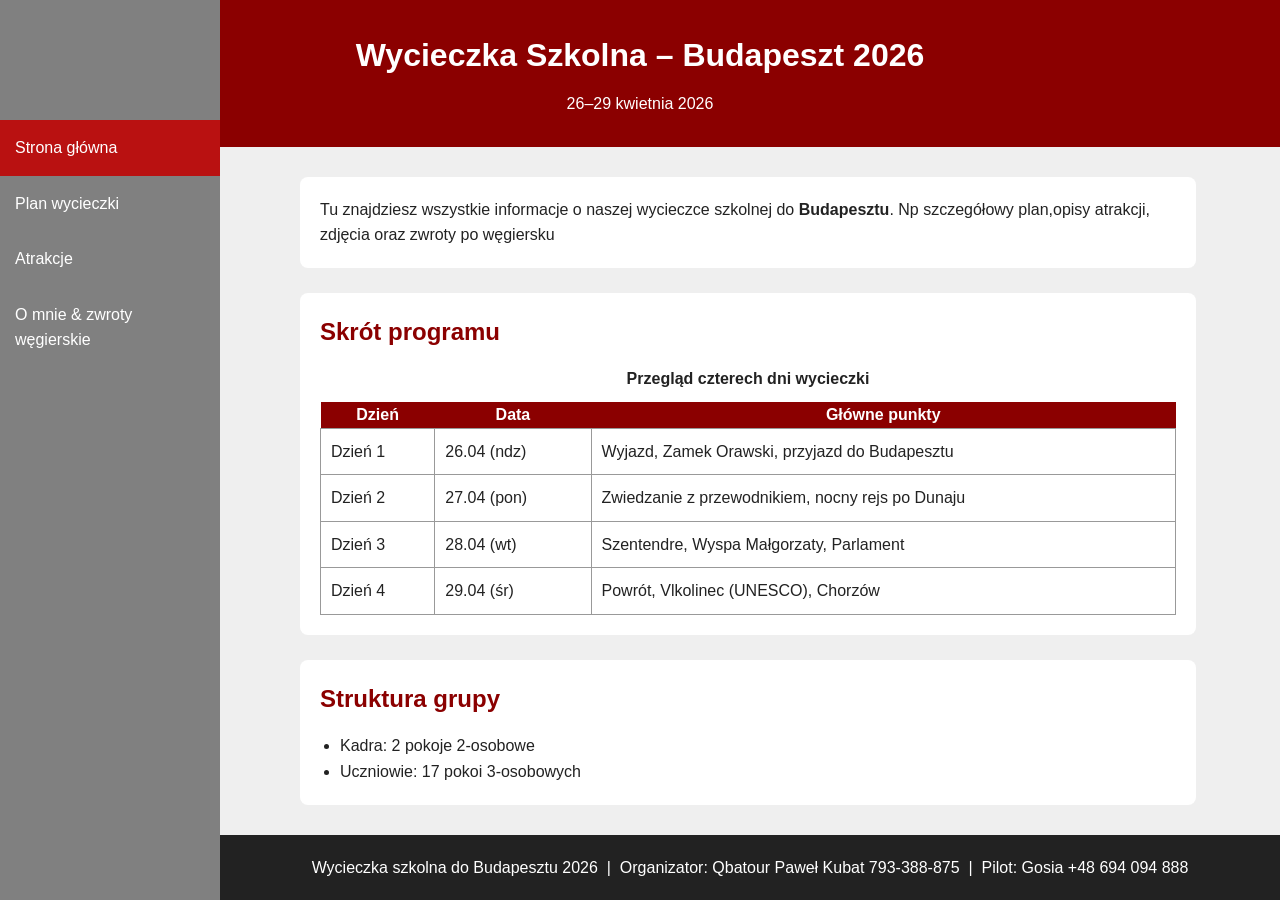
<file: index.html>
<!DOCTYPE html>
    <html lang="pl">
    <head>
        <meta charset="UTF-8">
        <meta name="viewport" content="width=device-width, initial-scale=1.0">
        <title>Wycieczka do Budapesztu 2026</title>
        <link rel="stylesheet" href="css/index.css">
    </head>
    <body>

    <header class="header">
        <h1>Wycieczka Szkolna – Budapeszt 2026</h1>
        <p class="podtytul">26–29 kwietnia 2026</p>
    </header>

    <nav>
        <ul>
            <li><a href="index.html" class="active">Strona główna</a></li>
            <li><a href="plan.html">Plan wycieczki</a></li>
            <li><a href="atrakcje.html">Atrakcje</a></li>
            <li><a href="omnie.html">O mnie & zwroty węgierskie</a></li>
        </ul>
    </nav>
    <main>


        <section>
            <p>
                Tu znajdziesz wszystkie informacje o naszej wycieczce szkolnej do <strong>Budapesztu</strong>. 
                Np szczegółowy plan,opisy atrakcji, zdjęcia oraz zwroty po węgiersku
            </p>

        </section>


        <section>
            <h2>Skrót programu</h2>
            <table>
                <caption>Przegląd czterech dni wycieczki</caption>
                <thead>
                    <tr>
                        <th>Dzień</th>
                        <th>Data</th>
                        <th>Główne punkty</th>
                    </tr>
                </thead>
                <tbody>
                    <tr>
                        <td>Dzień 1</td>
                        <td>26.04 (ndz)</td>
                        <td>Wyjazd, Zamek Orawski, przyjazd do Budapesztu</td>
                    </tr>
                    <tr>
                        <td>Dzień 2</td>
                        <td>27.04 (pon)</td>
                        <td>Zwiedzanie z przewodnikiem, nocny rejs po Dunaju</td>
                    </tr>
                    <tr>
                        <td>Dzień 3</td>
                        <td>28.04 (wt)</td>
                        <td>Szentendre, Wyspa Małgorzaty, Parlament</td>
                    </tr>
                    <tr>
                        <td>Dzień 4</td>
                        <td>29.04 (śr)</td>
                        <td>Powrót, Vlkolinec (UNESCO), Chorzów</td>
                    </tr>
                </tbody>
            </table>
        </section>




        <section>
            <h2>Struktura grupy</h2>
            <ul class="ul">
                <li>Kadra: 2 pokoje 2-osobowe</li>
                <li>Uczniowie: 17 pokoi 3-osobowych</li>


            </ul>

        </section>


    </main>


    <footer>
        Wycieczka szkolna do Budapesztu 2026 &nbsp;|&nbsp;
        Organizator: <a>Qbatour Paweł Kubat 793-388-875</a> &nbsp;|&nbsp;
        Pilot: Gosia <a>+48 694 094 888</a>

    </footer>


    </body>

    </html>
</file>
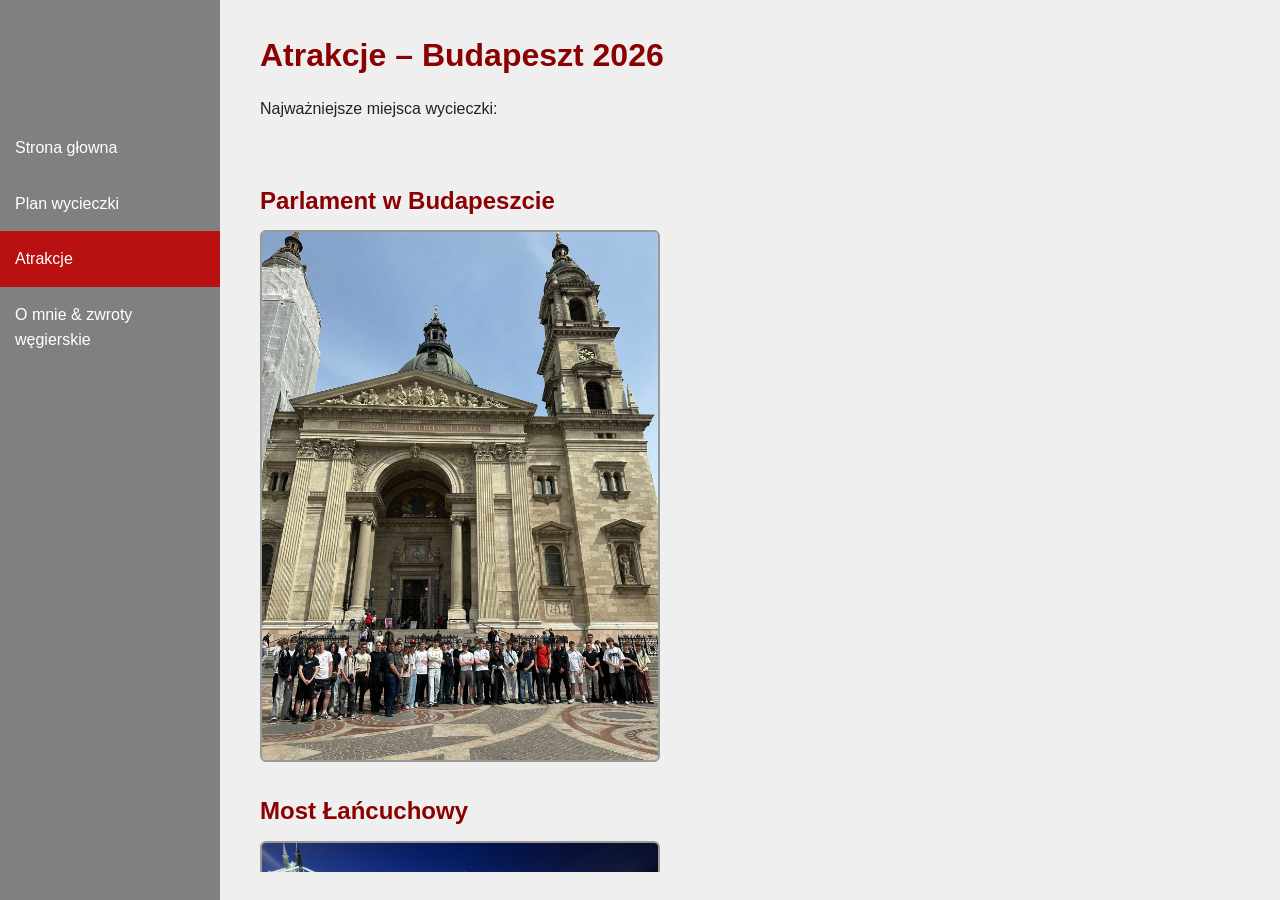
<file: atrakcje.html>
<!DOCTYPE html>
<html lang="pl">
<head>
    <meta charset="UTF-8">
    <meta name="viewport" content="width=device-width, initial-scale=1.0">
    <title>Atrakcje – Budapeszt 2026</title>
    <link rel="stylesheet" href="css/atrakcje.css">
</head>
<nav>
    <ul>
        <li><a href=index.html>Strona głowna</a></li>
        <li><a href=plan.html>Plan wycieczki</a></li>
        <li><a href=atrakcje.html class="active">Atrakcje</a></li>
        <li><a href=omnie.html>O mnie & zwroty węgierskie</a></li>
    </ul>
</nav>  
<body>

    <!-- UWAGAA UWAGA jak pan to czyta to pozdrawiam -->


<h1>Atrakcje – Budapeszt 2026</h1>

<p>Najważniejsze miejsca wycieczki:</p>

<div>

    <h2>Parlament w Budapeszcie</h2>
    <img alt="klasa przed budynkiem Parlamentu w budapeszcie" src="zdj/Parlament.jpg" width="400">

    <h2>Most Łańcuchowy</h2>
    <img alt="klasa przed Mostem łancuchowym w nocy " src="zdj/Most.jpg" width="400">

    <h2>Plac Bohaterów</h2>
    <img alt="Klasa na Placu Bohaterów " src="zdj/Plac.jpg" width="400">

    <h2>Zamek Vajdahunyad</h2>
    <img alt="Klasa na tle Zamku w słoneczny dzień" src="zdj/Zamek.jpg" width="400">

    <h2>Wzgórze Gellerta</h2>
    <img alt="Klasa na tle Wzgóre gellarta " src="zdj/geralt.jpg">
    <h2>Szentendre</h2>
    <img src="zdj/szentendre.jpg" width="400">

    <h2>Wyspa Małgorzaty</h2>
    <img alt="Klasa i nasz Przystojny i Zabawny wychowaca na tle Wsypy Małorzaty" " src="zdj/wyspa.jpg">
    <h2>Nocny rejs po Dunaju</h2>
    <img alt="Widoczne budynki przy zachodie słonca w trakcie rejsu" src="zdj/rejs3.jpg" width="400">
    <div class="wiecej">
        <h2>Zobacz wszystkie zdjęcia na facebooku najlepszej szkoły - Tesli!</h2>
        <a id="teslaLink" target="_blank" href="https://www.facebook.com/teslachorzow">Kliknij tutaj!</a>
    </div>

</div>

</body>
</html>
</file>
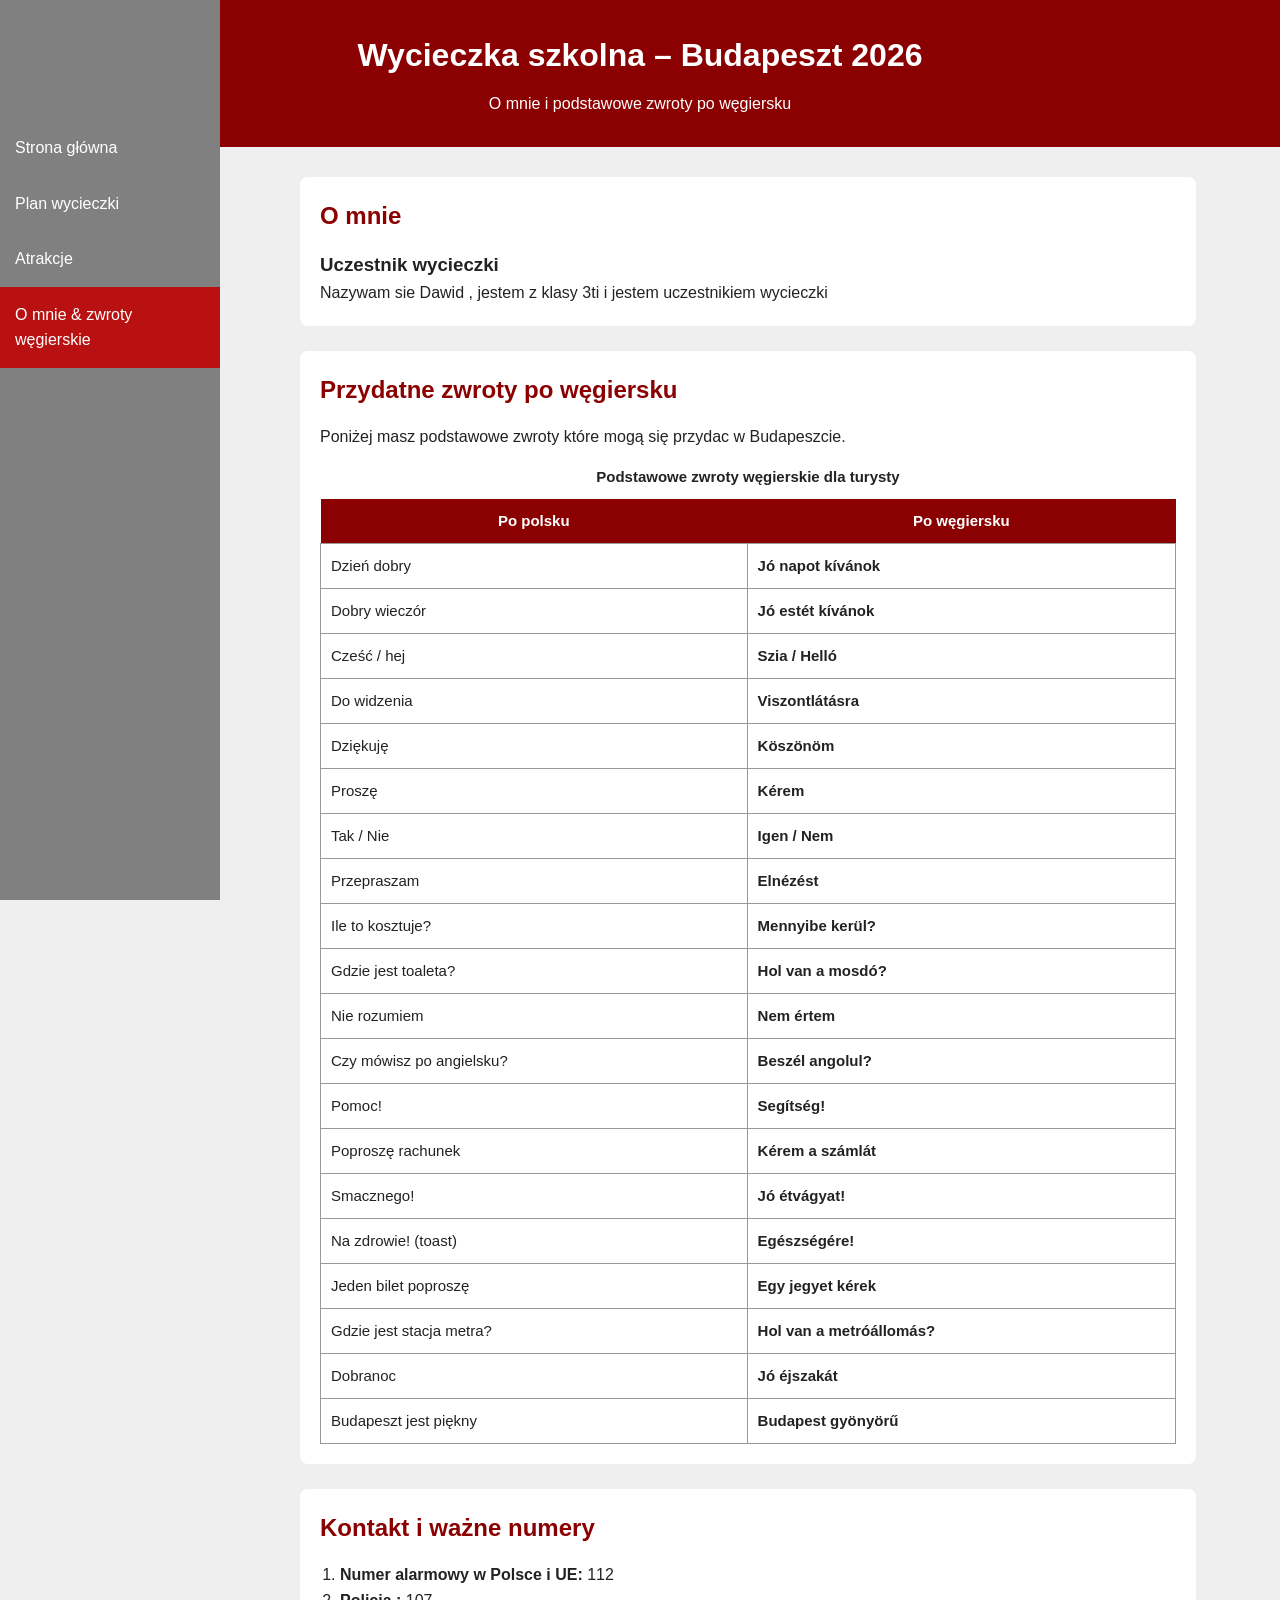
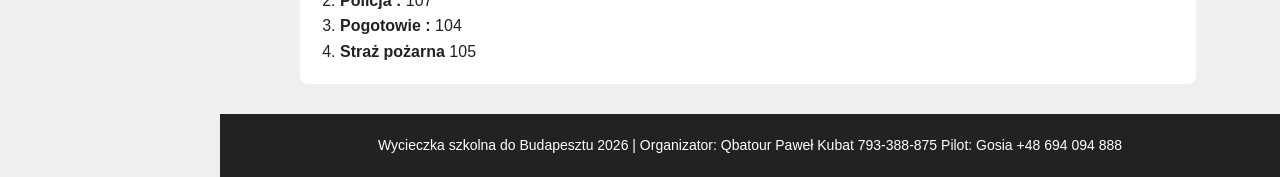
<file: omnie.html>
<!DOCTYPE html>
<html lang="pl">
<head>
    <meta charset="UTF-8">
    <meta name="viewport" content="width=device-width, initial-scale=1.0">
    <title>O mnie & Zwroty węgierskie – Budapeszt 2026</title>
    <link rel="stylesheet" href="css/omnie.css">

</head>
<body>

<header class="site-header">
    <h1>Wycieczka szkolna – Budapeszt 2026</h1>
    <p class="podtytul">O mnie i  podstawowe zwroty po węgiersku</p>
</header>

<nav>
    <ul>
        <li><a href="index.html">Strona główna</a></li>
        <li><a href="plan.html">Plan wycieczki</a></li>
        <li><a href="atrakcje.html">Atrakcje</a></li>
        <li><a href="omnie.html" class="active">O mnie & zwroty węgierskie</a></li>

    </ul>
</nav>

<main>

    <section>
        <h2>O mnie</h2>
        <div class="karta">
            <div class="info">
                <h3>Uczestnik wycieczki</h3>
                <p>
                    Nazywam sie Dawid , jestem z klasy 3ti i jestem uczestnikiem wycieczki
                </p>
            </div>

        </div>
    </section>


    <section>
        <h2>Przydatne zwroty po węgiersku</h2>
        <p>Poniżej masz podstawowe zwroty które mogą się przydac w Budapeszcie.</p>

        <table class="zwrotyTabele">
            <caption>Podstawowe zwroty węgierskie dla turysty</caption>
            <thead>
                <tr>
                    <th>Po polsku</th>
                    <th>Po węgiersku</th>
                </tr>
            </thead>
            <tbody>
                <tr>
                    <td>Dzień dobry</td>
                    <td><strong>Jó napot kívánok</strong></td>
                </tr>
                <tr>
                    <td>Dobry wieczór</td>
                    <td><strong>Jó estét kívánok</strong></td>
                </tr>
                <tr>
                    <td>Cześć / hej</td>
                    <td><strong>Szia / Helló</strong></td>
                </tr>
                <tr>
                    <td>Do widzenia</td>
                    <td><strong>Viszontlátásra</strong></td>
                </tr>
                <tr>
                    <td>Dziękuję</td>
                    <td><strong>Köszönöm</strong></td>
                </tr>
                <tr>
                    <td>Proszę</td>
                    <td><strong>Kérem</strong></td>
                </tr>
                <tr>
                    <td>Tak / Nie</td>
                    <td><strong>Igen / Nem</strong></td>
                </tr>
                <tr>
                    <td>Przepraszam</td>
                    <td><strong>Elnézést</strong></td>
                </tr>
                <tr>
                    <td>Ile to kosztuje?</td>
                    <td><strong>Mennyibe kerül?</strong></td>
                </tr>
                <tr>
                    <td>Gdzie jest toaleta?</td>
                    <td><strong>Hol van a mosdó?</strong></td>
                </tr>
                <tr>
                    <td>Nie rozumiem</td>
                    <td><strong>Nem értem</strong></td>
                </tr>
                <tr>
                    <td>Czy mówisz po angielsku?</td>
                    <td><strong>Beszél angolul?</strong></td>
                </tr>
                <tr>
                    <td>Pomoc!</td>
                    <td><strong>Segítség!</strong></td>
                </tr>
                <tr>
                    <td>Poproszę rachunek</td>
                    <td><strong>Kérem a számlát</strong></td>
                </tr>
                <tr>
                    <td>Smacznego!</td>
                    <td><strong>Jó étvágyat!</strong></td>
                </tr>
                <tr>
                    <td>Na zdrowie! (toast)</td>
                    <td><strong>Egészségére!</strong></td>

                </tr>
                <tr>
                    <td>Jeden bilet poproszę</td>
                    <td><strong>Egy jegyet kérek</strong></td>
                </tr>
                <tr>
                    <td>Gdzie jest stacja metra?</td>
                    <td><strong>Hol van a metróállomás?</strong></td>
                </tr>
                <tr>
                    <td>Dobranoc</td>
                    <td><strong>Jó éjszakát</strong></td>
                </tr>
                <tr>
                    <td>Budapeszt jest piękny</td>
                    <td><strong>Budapest gyönyörű</strong></td>
                </tr>
            </tbody>
        </table>

    </section>


    <section>
        <h2>Kontakt i ważne numery</h2>


        <ol class="lista-numerowana">
            <li><strong>Numer alarmowy w Polsce i UE:</strong> 112</li>
            <li><strong>Policja :</strong> 107</li>
            <li><strong>Pogotowie :</strong> 104</li>
            <li><strong>Straż pożarna </strong> 105</li>

        </ol>
    </section>

</main>

<footer>
    Wycieczka szkolna do Budapesztu 2026  |  
    Organizator: Qbatour Paweł Kubat 793-388-875  
    Pilot: Gosia +48 694 094 888

</footer>

</body>
</html>
</file>
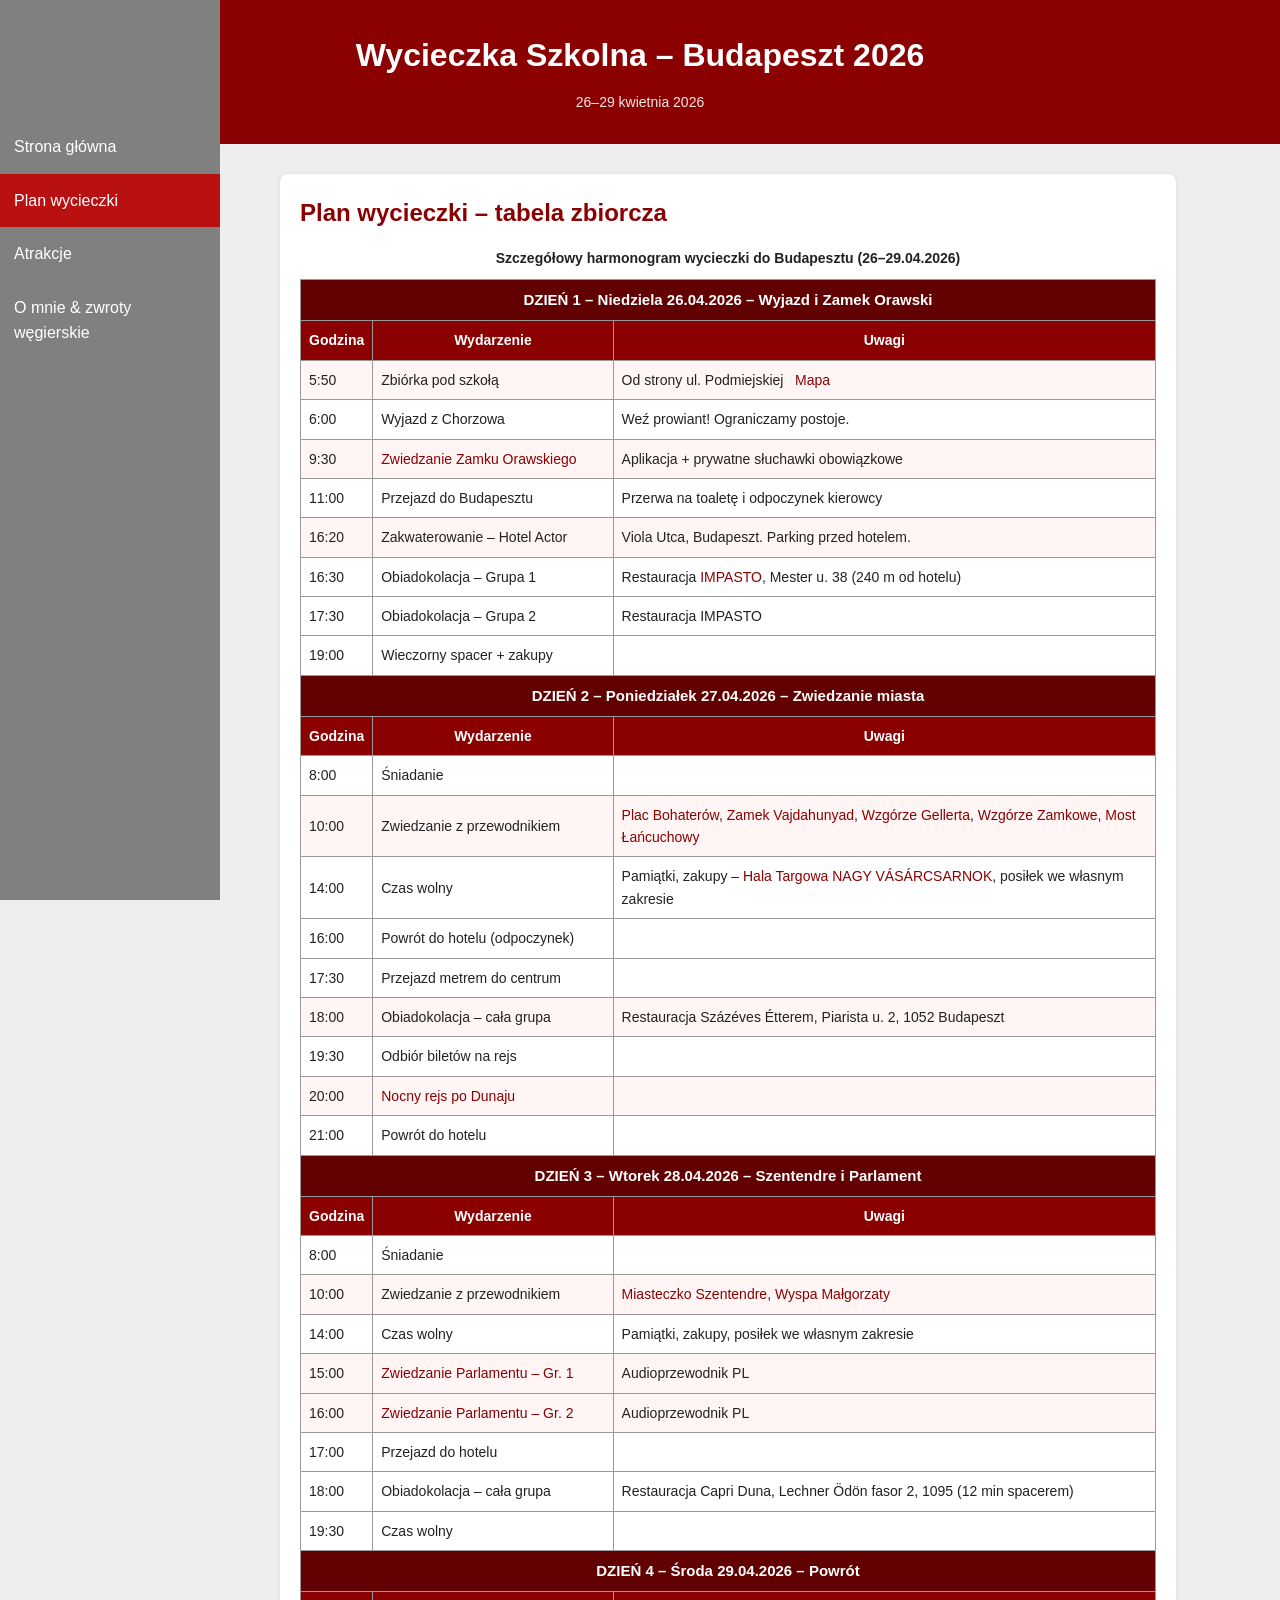
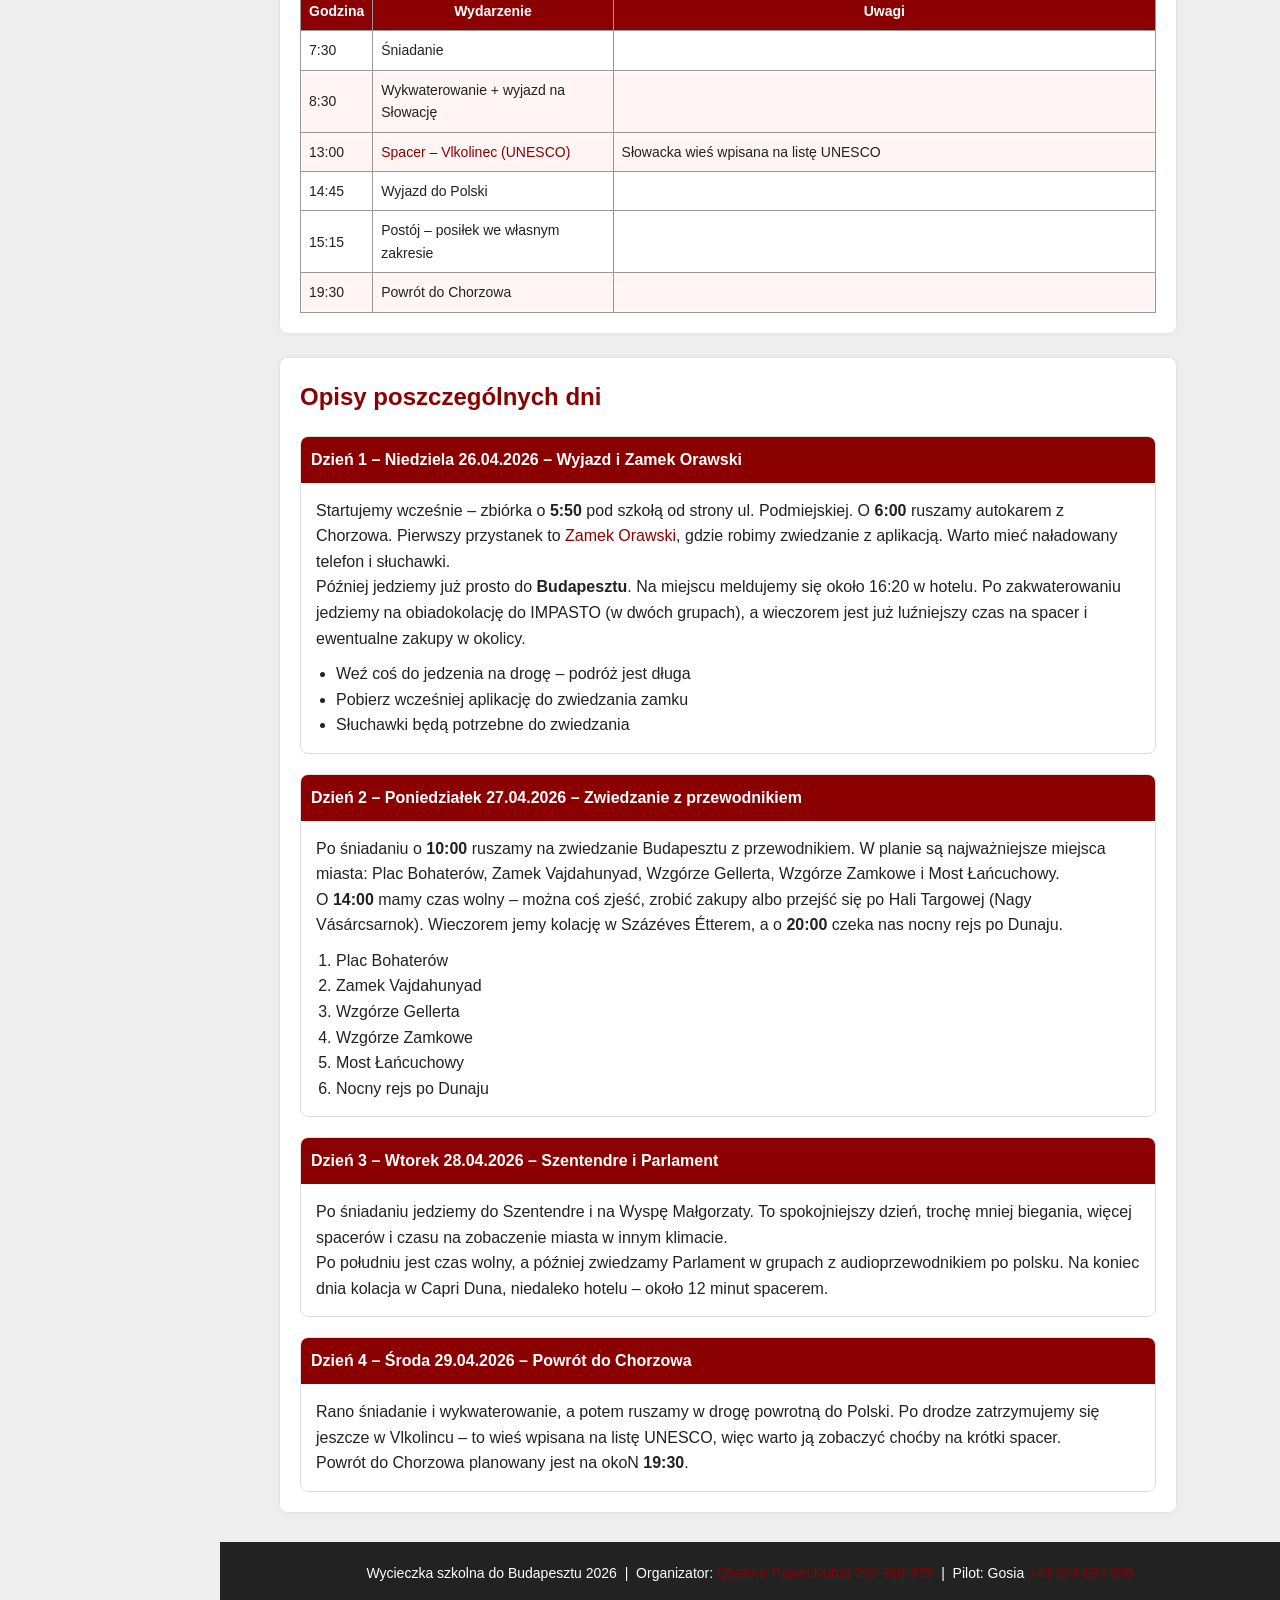
<file: plan.html>
<!DOCTYPE html>
<html lang="pl">
<head>
    <meta charset="UTF-8">
    <meta name="viewport" content="width=device-width, initial-scale=1.0">
    <title>Plan Wycieczki – Budapeszt 2026</title>
    <link rel="stylesheet" href="css/plan.css">

</head>
<body>

<header class="site-header">
    <h1>Wycieczka Szkolna – Budapeszt 2026</h1>
    <p class="podtytul">26–29 kwietnia 2026</p>
</header>

<nav>
    <ul>
        <li><a href="index.html">Strona główna</a></li>
        <li><a href="plan.html" class="active">Plan wycieczki</a></li>
        <li><a href="atrakcje.html">Atrakcje</a></li>
        <li><a href="omnie.html">O mnie & zwroty węgierskie</a></li>
    </ul>
</nav>

<main>

    <!-- ZBIORCZA TABELA PLANU -->
    <section>
        <h2>Plan wycieczki – tabela zbiorcza</h2>

        <table class="tabela-plan pokaz-puste">
            <caption>Szczegółowy harmonogram wycieczki do Budapesztu (26–29.04.2026)</caption>
            <thead>
                <tr>
                    <th class="naglowek-dnia" colspan="3">DZIEŃ 1 – Niedziela 26.04.2026 – Wyjazd i Zamek Orawski</th>
                </tr>
                <tr>
                    <th>Godzina</th>
                    <th>Wydarzenie</th>
                    <th>Uwagi</th>
                </tr>
            </thead>
            <tbody>
                <tr class="wazne">
                    <td class="godzina czas-ikona">5:50</td>
                    <td>Zbiórka pod szkołą</td>
                    <td>Od strony ul. Podmiejskiej &nbsp;
                        <a> Mapa</a>
                    </td>
                </tr>
                <tr>
                    <td class="godzina czas-ikona">6:00</td>
                    <td>Wyjazd z Chorzowa</td>
                    <td>Weź prowiant! Ograniczamy postoje.</td>
                </tr>
                <tr class="wazne">
                    <td class="godzina czas-ikona">9:30</td>
                    <td><a>Zwiedzanie Zamku Orawskiego</a></td>
                    <td>Aplikacja + prywatne słuchawki obowiązkowe</td>
                </tr>
                <tr>
                    <td class="godzina czas-ikona">11:00</td>
                    <td>Przejazd do Budapesztu</td>
                    <td>Przerwa na toaletę i odpoczynek kierowcy</td>
                </tr>
                <tr class="wazne">
                    <td class="godzina czas-ikona">16:20</td>
                    <td>Zakwaterowanie – Hotel Actor</td>
                    <td>Viola Utca, Budapeszt. Parking przed hotelem.</td>
                </tr>
                <tr>
                    <td class="godzina czas-ikona">16:30</td>
                    <td>Obiadokolacja – Grupa 1</td>
                    <td>Restauracja <a>IMPASTO</a>, Mester u. 38 (240 m od hotelu)</td>
                </tr>
                <tr>
                    <td class="godzina czas-ikona">17:30</td>
                    <td>Obiadokolacja – Grupa 2</td>
                    <td>Restauracja IMPASTO</td>
                </tr>
                <tr>
                    <td class="godzina czas-ikona">19:00</td>
                    <td>Wieczorny spacer + zakupy</td>
                    <td></td>
                </tr>

                <tr>
                    <th class="naglowek-dnia" colspan="3">DZIEŃ 2 – Poniedziałek 27.04.2026 – Zwiedzanie miasta</th>
                </tr>
                <tr>
                    <th>Godzina</th>
                    <th>Wydarzenie</th>
                    <th>Uwagi</th>
                </tr>
                <tr>
                    <td class="godzina czas-ikona">8:00</td>
                    <td>Śniadanie</td>
                    <td></td>
                </tr>
                <tr class="wazne">
                    <td class="godzina czas-ikona">10:00</td>
                    <td>Zwiedzanie z przewodnikiem</td>
                    <td>
                        <a>Plac Bohaterów</a>,
                        <a>Zamek Vajdahunyad</a>,
                        <a>Wzgórze Gellerta</a>,
                        <a>Wzgórze Zamkowe</a>,
                        <a>Most Łańcuchowy</a>
                    </td>
                </tr>
                <tr>
                    <td class="godzina czas-ikona">14:00</td>
                    <td>Czas wolny</td>
                    <td>Pamiątki, zakupy –
                        <a>Hala Targowa NAGY VÁSÁRCSARNOK</a>,
                        posiłek we własnym zakresie
                    </td>
                </tr>
                <tr>
                    <td class="godzina czas-ikona">16:00</td>
                    <td>Powrót do hotelu (odpoczynek)</td>
                    <td></td>
                </tr>
                <tr>
                    <td class="godzina czas-ikona">17:30</td>
                    <td>Przejazd metrem do centrum</td>
                    <td></td>
                </tr>
                <tr class="wazne">
                    <td class="godzina czas-ikona">18:00</td>
                    <td>Obiadokolacja – cała grupa</td>
                    <td>Restauracja Százéves Étterem, Piarista u. 2, 1052 Budapeszt</td>
                </tr>
                <tr>
                    <td class="godzina czas-ikona">19:30</td>
                    <td>Odbiór biletów na rejs</td>
                    <td></td>
                </tr>
                <tr class="wazne">
                    <td class="godzina czas-ikona">20:00</td>
                    <td><a>Nocny rejs po Dunaju</a></td>
                    <td></td>
                </tr>
                <tr>
                    <td class="godzina czas-ikona">21:00</td>
                    <td>Powrót do hotelu</td>
                    <td></td>
                </tr>

                <tr>
                    <th class="naglowek-dnia" colspan="3">DZIEŃ 3 – Wtorek 28.04.2026 – Szentendre i Parlament</th>
                </tr>
                <tr>
                    <th>Godzina</th>
                    <th>Wydarzenie</th>
                    <th>Uwagi</th>
                </tr>
                <tr>
                    <td class="godzina czas-ikona">8:00</td>
                    <td>Śniadanie</td>
                    <td></td>
                </tr>
                <tr class="wazne">
                    <td class="godzina czas-ikona">10:00</td>
                    <td>Zwiedzanie z przewodnikiem</td>
                    <td>
                        <a>Miasteczko Szentendre</a>,
                        <a>Wyspa Małgorzaty</a>
                    </td>
                </tr>
                <tr>
                    <td class="godzina czas-ikona">14:00</td>
                    <td>Czas wolny</td>
                    <td>Pamiątki, zakupy, posiłek we własnym zakresie</td>
                </tr>
                <tr class="wazne">
                    <td class="godzina czas-ikona">15:00</td>
                    <td><a>Zwiedzanie Parlamentu – Gr. 1</a></td>
                    <td>Audioprzewodnik PL</td>
                </tr>
                <tr class="wazne">
                    <td class="godzina czas-ikona">16:00</td>
                    <td><a>Zwiedzanie Parlamentu – Gr. 2</a></td>
                    <td>Audioprzewodnik PL</td>
                </tr>
                <tr>
                    <td class="godzina czas-ikona">17:00</td>
                    <td>Przejazd do hotelu</td>
                    <td></td>
                </tr>
                <tr>
                    <td class="godzina czas-ikona">18:00</td>
                    <td>Obiadokolacja – cała grupa</td>
                    <td>Restauracja Capri Duna, Lechner Ödön fasor 2, 1095 (12 min spacerem)</td>
                </tr>
                <tr>
                    <td class="godzina czas-ikona">19:30</td>
                    <td>Czas wolny</td>
                    <td></td>
                </tr>

                <tr>
                    <th class="naglowek-dnia" colspan="3">DZIEŃ 4 – Środa 29.04.2026 – Powrót</th>
                </tr>
                <tr>
                    <th>Godzina</th>
                    <th>Wydarzenie</th>
                    <th>Uwagi</th>
                </tr>
                <tr>
                    <td class="godzina czas-ikona">7:30</td>
                    <td>Śniadanie</td>
                    <td></td>
                </tr>
                <tr class="wazne">
                    <td class="godzina czas-ikona">8:30</td>    
                    <td>Wykwaterowanie + wyjazd na Słowację</td>
                    <td></td>
                </tr>
                <tr class="wazne">
                    <td class="godzina czas-ikona">13:00</td>
                    <td><a>Spacer – Vlkolinec (UNESCO)</a></td>
                    <td>Słowacka wieś wpisana na listę UNESCO</td>
                </tr>
                <tr>
                    <td class="godzina czas-ikona">14:45</td>
                    <td>Wyjazd do Polski</td>
                    <td></td>
                </tr>
                <tr>
                    <td class="godzina czas-ikona">15:15</td>
                    <td>Postój – posiłek we własnym zakresie</td>
                    <td></td>
                </tr>
                <tr class="wazne">
                    <td class="godzina czas-ikona">19:30</td>
                    <td>Powrót do Chorzowa</td>
                    <td></td>
                </tr>
            </tbody>
        </table>
    </section>

    <!-- KARTY DNI – opisy -->
    <section>
        <h2>Opisy poszczególnych dni</h2>
        <div class="karta-dnia">
            <div class="kartaNaglowek">Dzień 1 – Niedziela 26.04.2026 – Wyjazd i Zamek Orawski</div>
            <div class="kartatresc">
                <p>
                    Startujemy wcześnie – zbiórka o <strong>5:50</strong> pod szkołą od strony ul. Podmiejskiej.
                    O <strong>6:00</strong> ruszamy autokarem z Chorzowa. Pierwszy przystanek to
                    <a>Zamek Orawski</a>, gdzie robimy zwiedzanie z aplikacją.
                    Warto mieć naładowany telefon i słuchawki.
                </p>
                <p>
                     Później jedziemy już prosto do <strong>Budapesztu</strong>. Na miejscu meldujemy się około 16:20 w hotelu.
                    Po zakwaterowaniu jedziemy na obiadokolację do IMPASTO (w dwóch grupach), a wieczorem jest już luźniejszy czas
                    na spacer i ewentualne zakupy w okolicy.
                </p>
                <ul class="lista-uporzadkowana">
                    <li>Weź coś do jedzenia na drogę – podróż jest długa</li>
                    <li>Pobierz wcześniej aplikację do zwiedzania zamku</li>
                    <li>Słuchawki będą potrzebne do zwiedzania</li>
                </ul>
            </div>
        </div>

        <div class="karta-dnia">
            <div class="kartaNaglowek">Dzień 2 – Poniedziałek 27.04.2026 – Zwiedzanie z przewodnikiem</div>
            <div class="kartatresc">
            <p>

                Po śniadaniu o <strong>10:00</strong> ruszamy na zwiedzanie Budapesztu z przewodnikiem.
                W planie są najważniejsze miejsca miasta: Plac Bohaterów, Zamek Vajdahunyad, Wzgórze Gellerta,
                Wzgórze Zamkowe i Most Łańcuchowy.
            </p>
            <p>
                O <strong>14:00</strong> mamy czas wolny – można coś zjeść, zrobić zakupy albo przejść się po
                Hali Targowej (Nagy Vásárcsarnok). Wieczorem jemy kolację w Százéves Étterem,
                a o <strong>20:00</strong> czeka nas nocny rejs po Dunaju.
            </p>
            <ol class="lista-numerowana">
                <li>Plac Bohaterów</li>
                <li>Zamek Vajdahunyad</li>
                <li>Wzgórze Gellerta</li>
                <li>Wzgórze Zamkowe</li>
                <li>Most Łańcuchowy</li>
                <li>Nocny rejs po Dunaju</li>
            </ol>
        </div>
    </div>

    <div class="karta-dnia">
        <div class="kartaNaglowek">Dzień 3 – Wtorek 28.04.2026 – Szentendre i Parlament</div>
        <div class="kartatresc">
            <p>
                Po śniadaniu jedziemy do Szentendre i na Wyspę Małgorzaty. To spokojniejszy dzień,
                trochę mniej biegania, więcej spacerów i czasu na zobaczenie miasta w innym klimacie.
            </p>
            <p>
                Po południu jest czas wolny, a później zwiedzamy Parlament w grupach z audioprzewodnikiem po polsku.
                Na koniec dnia kolacja w Capri Duna, niedaleko hotelu – około 12 minut spacerem.
            </p>
        </div>
    </div>

    <div class="karta-dnia">
        <div class="kartaNaglowek">Dzień 4 – Środa 29.04.2026 – Powrót do Chorzowa</div>
        <div class="kartatresc">
            <p>
                Rano śniadanie i wykwaterowanie, a potem ruszamy w drogę powrotną do Polski.
                Po drodze zatrzymujemy się jeszcze w Vlkolincu – to wieś wpisana na listę UNESCO,
                więc warto ją zobaczyć choćby na krótki spacer.
            </p>
            <p>
                Powrót do Chorzowa planowany jest na okoN <strong>19:30</strong>.
            </p>
        </div>
    </div>

        </section>

    </main>

<footer>
    Wycieczka szkolna do Budapesztu 2026 &nbsp;|&nbsp;
    Organizator: <a>Qbatour Paweł Kubat 793-388-875</a> &nbsp;|&nbsp;
    Pilot: Gosia <a>+48 694 094 888</a>
</footer>

</body>
</html>
</file>
<file: css/index.css>
* {
    margin: 0;
    padding: 0;
    box-sizing: border-box;
}


body {
    font-family: Arial, sans-serif;
    background-color: #eeee;
    color: #222;
    line-height: 1.6;
}


.header {
    background-color: darkred;
    color: white;
    text-align: center;
    padding: 30px;
}

.podtytul {
    margin-top: 10px;
}


nav {
    width: 220px;
    background-color: gray;
    position: fixed;
    left: 0;
    top: 0;
    height: 100%;
    padding-top: 120px;
}

nav ul {
    list-style: none;
}

nav ul li a {
    display: block;
    color: white;
    padding: 15px;
    text-decoration: none;
}


nav ul li a:hover {
    background-color: #610101;
}

nav ul li a:active {
    background-color: #140101;
}

nav ul li a.active {
    background-color: #b91111;

}


main {
    width: 70%;
    max-width: 1000px;
    margin: 30px auto;
    margin-left: 300px;

}



section {
    background-color: white;
    padding: 20px;
    margin-bottom: 25px;
    border-radius: 8px;
}


h2 {
    color: #8b0000;
    margin-bottom: 15px;
}

table {
    width: 100%;
    border-collapse: collapse;
    margin-top: 15px;
}

caption {
    margin-bottom: 10px;
    font-weight: bold;
}


td {
    border: 1px solid #999;
    padding: 10px;
}


th {
    background-color: #8b0000;
    color: white;
}




tbody tr:hover {
    background-color: #ffe4e1;
}


.ul {
    margin-left: 20px;
}


footer {
    background-color: #222;
    color: white;
    text-align: center;
    padding: 20px;
    margin-left: 220px;
}
</file>
<file: css/atrakcje.css>
* {
    margin: 0;
    padding: 0;
    box-sizing: border-box;
}

body {
    font-family: Arial, sans-serif;
    background-color: #eeee;
    color: #222;
    line-height: 1.6;
}

nav {
    width: 220px;
    background-color: gray;
    position: fixed;
    left: 0;
    top: 0;
    height: 100%;
    padding-top: 120px;
}

nav ul {
    list-style: none;
}

nav ul li a {
    display: block;
    color: white;
    padding: 15px;
    text-decoration: none;
}


nav ul li a:hover {
    background-color: #610101;
}

nav ul li a:active {
    background-color: #140101;
}

nav ul li a.active {
    background-color: #b91111;

}

/* GŁÓWNA TREŚĆ */

body > h1 {
    margin-left: 260px;
    margin-top: 30px;
    color: darkred;
}

body > p {
    margin-left: 260px;
    margin-top: 15px;
}

/* SEKCJA ZE ZDJĘCIAMI */

body > div {
    margin-left: 260px;
    margin-top: 30px;
    padding-bottom: 40px;

    height: 80vh;
    overflow-y: scroll;
}

/* ATRAKCJE */

div > h2 {
    color: #8b0000;
    margin-top: 30px;
    margin-bottom: 10px;
}

div > img {
    width: 400px;
    max-width: 90%;
    border: 2px solid #999;
    border-radius: 6px;
    display: block;
}

/* EFEKT PO NAJECHANIU */

div > img:hover {
    border-color: darkred;
}

/* SEKCJA WIĘCEJ */

div > .wiecej {
    background-color: white;
    padding: 20px;
    margin-top: 40px;
    width: 300px;
    overflow: hidden;
}

.wiecej > h2 {
    margin-bottom: 15px;
}

.wiecej > img {
    width: 100%;
}
#teslaLink{
    color: blue;
    text-decoration: none;
}
#teslaLink:visited{
    color: purple;
}
#teslaLink:hover{
    color: green;
    text-decoration: underline;
}
#teslaLink:active{
    color:red;
}
</file>
<file: css/omnie.css>
*{
margin:0;
padding:0;
box-sizing:border-box;
}


body {
font-family: Arial, sans-serif;
background-color: #eeee;
color:#222;
line-height: 1.6
}


.site-header{
background-color: darkred;
color:white;
text-align:center;
padding:30px;
}

.podtytul{
margin-top:10px
}


nav{
width:220px;
background: gray;
position:fixed;
left:0;
top:0;
height:100%;
padding-top:120px;
}

nav ul{
list-style:none;
}

nav ul li a{
display:block;
color:white;
padding:15px;
text-decoration:none;

}

nav ul li a:hover{
background-color:#610101;
}

nav ul li a:active{
background-color:#140101;
}

nav ul li a.active{
background-color:#b91111
}

main{
width:70%;
max-width:1000px;
margin:30px auto;
margin-left:300px;
}


section{
background-color:white;
padding:20px;
margin-bottom:25px;
border-radius:8px;
}

h2{
color:#8b0000;
margin-bottom:15px;
}

table{
width:100%;
border-collapse:collapse;
margin-top:15px;
font-size:15px;
}

caption{
margin-bottom:10px;
font-weight:bold;
}

td{
border:1px solid #999;
padding:10px;
}

th{
background-color:#8b0000;
color:white;
padding:10px;
}


tbody tr:hover{
background-color:#ffe4e1;
}

.lista-numerowana{
margin-left:20px;
}

footer{
background-color:#222;
color:white;
text-align:center;
padding:20px;
margin-left:220px;
font-size:14px
}
</file>
<file: css/plan.css>
* {
    margin:0;
    padding:0;
    box-sizing: border-box;
}

body{
    font-family: Arial, sans-serif;
    background-color: #eee;
    color:#222;
    line-height: 1.6;
}


.site-header{
    background-color: darkred;
    color:white;
    text-align:center;
    padding:30px 15px;
}

.podtytul{
    margin-top:10px;
    font-size: 14px;
    opacity:0.9;
}


nav{
    width:220px;
    background: gray;
    position:fixed;
    top:0;
    left:0;
    height:100%;
    padding-top:120px;
}

nav ul{
    list-style:none;
}

nav ul li a{
    display:block;
    color:white;
    padding:14px;
    text-decoration:none;
}

nav ul li a:hover{
    background:#610101;
}

nav ul li a.active{
    background:#b91111;
}

nav ul li a:active{
    background:#140101;
}



main{
    width:70%;
    max-width:1000px;
    margin:30px auto;
    margin-left:280px;
}



section{
    background:white;
    padding:20px;
    margin-bottom:25px;
    border-radius:8px;
    box-shadow: 0 0 5px rgba(0,0,0,0.08);
}

h2{
    color:#8b0000;
    margin-bottom:15px;
}


/* TABLE */
table{
    width:100%;
    border-collapse:collapse;
    margin-top:15px;
    font-size:14px;
}

caption{
    font-weight:bold;
    margin-bottom:10px;
}

td, th{
    border:1px solid #999;
    padding:8px;
}

th{
    background:#8b0000;
    color:white;
}

tbody tr:hover{
    background:#ffe4e1;
}

.naglowek-dnia{
    background:#610101;
    color:white;
    text-align:center;
    font-size:15px;
}

.wazne{
    background:#fff5f5;
}



a{
    color:#8b0000;
}

a:hover{
    text-decoration:underline;
}



.lista-uporzadkowana{
    margin-left:20px;
    margin-top:10px;
}

.lista-numerowana{
    margin-left:20px;
    margin-top:10px;
}



.karta-dnia{
    margin-top:20px;
    border:1px solid #ddd;
    border-radius:8px;
    overflow:hidden;
}

.kartaNaglowek{
    background:#8b0000;
    color:white;
    padding:10px;
    font-weight:bold;
}

.kartatresc{
    padding:15px;
    background:white;
}


footer{
    background:#222;
    color:white;
    text-align:center;
    padding:20px;
    margin-left:220px;
    font-size:14px;
}
</file>
